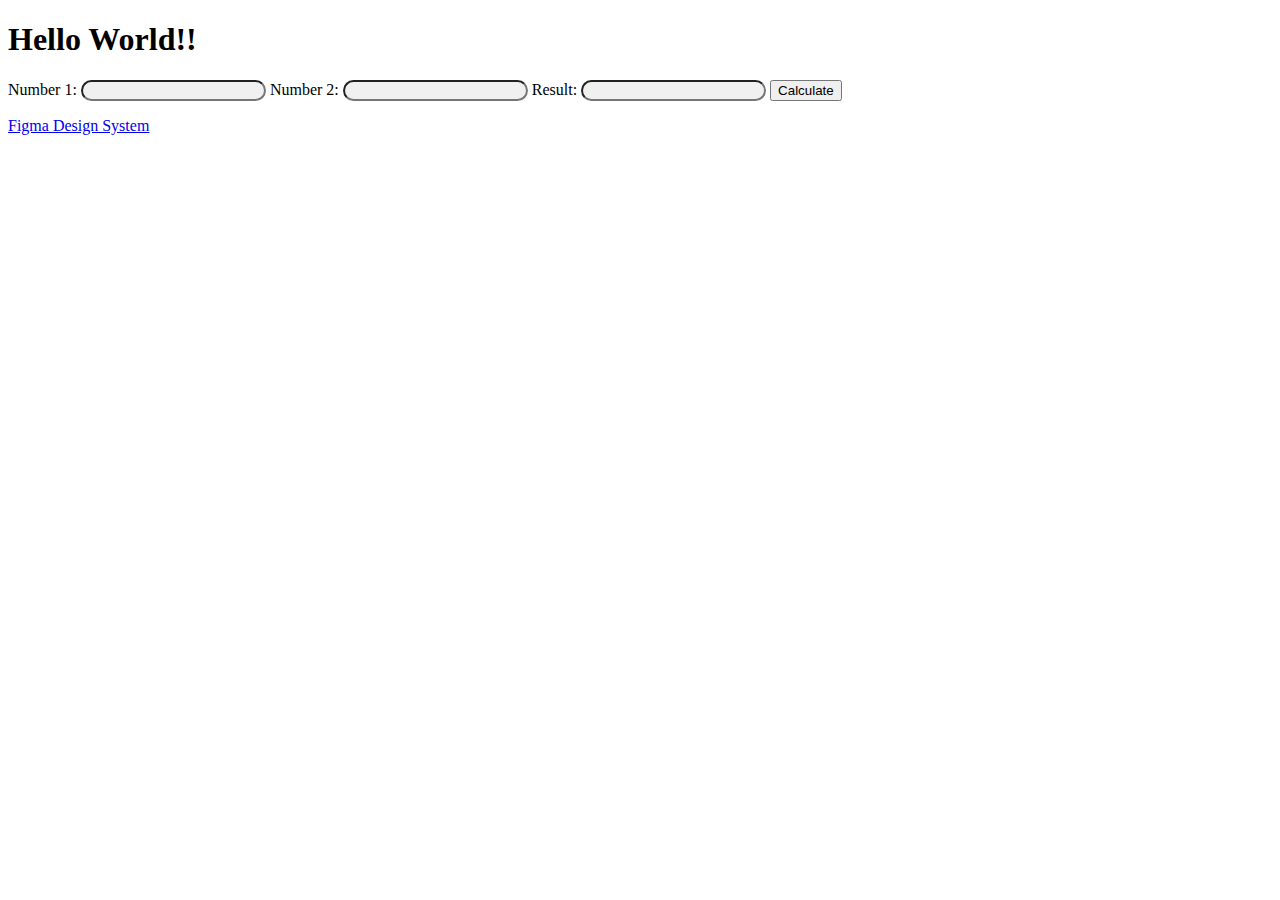
<file: index.html>
<!DOCTYPE html>
<html lang="en">
    <head>
        <meta charset="UTF-8">
        <meta name="viewport" content="width=device-width, initial-scale=1.0">
        <title>Document</title>

        <link rel="stylesheet" href="style.css">
    </head>
    <body>
        <h1>Hello World!!</h1>
        <label for="num1">Number 1:</label>
        <input type="number" id="num1">

        <label for="num2">Number 2:</label>
        <input type="number" id="num2">

        <label for="result">Result:</label>
        <input type="number" id="result">

        <button onclick="calculate()">Calculate</button>

        <p><a
                href="https://www.figma.com/design/VhVhhZ3LJZkS2CQ2jV3CLs/Figma_EX?node-id=0-1&t=Ok90ayy64mdCkdlM-1"
                target="_blank">Figma Design System</a></p>
                
        <script src="script.js"></script>
    </body>
</html>
</file>
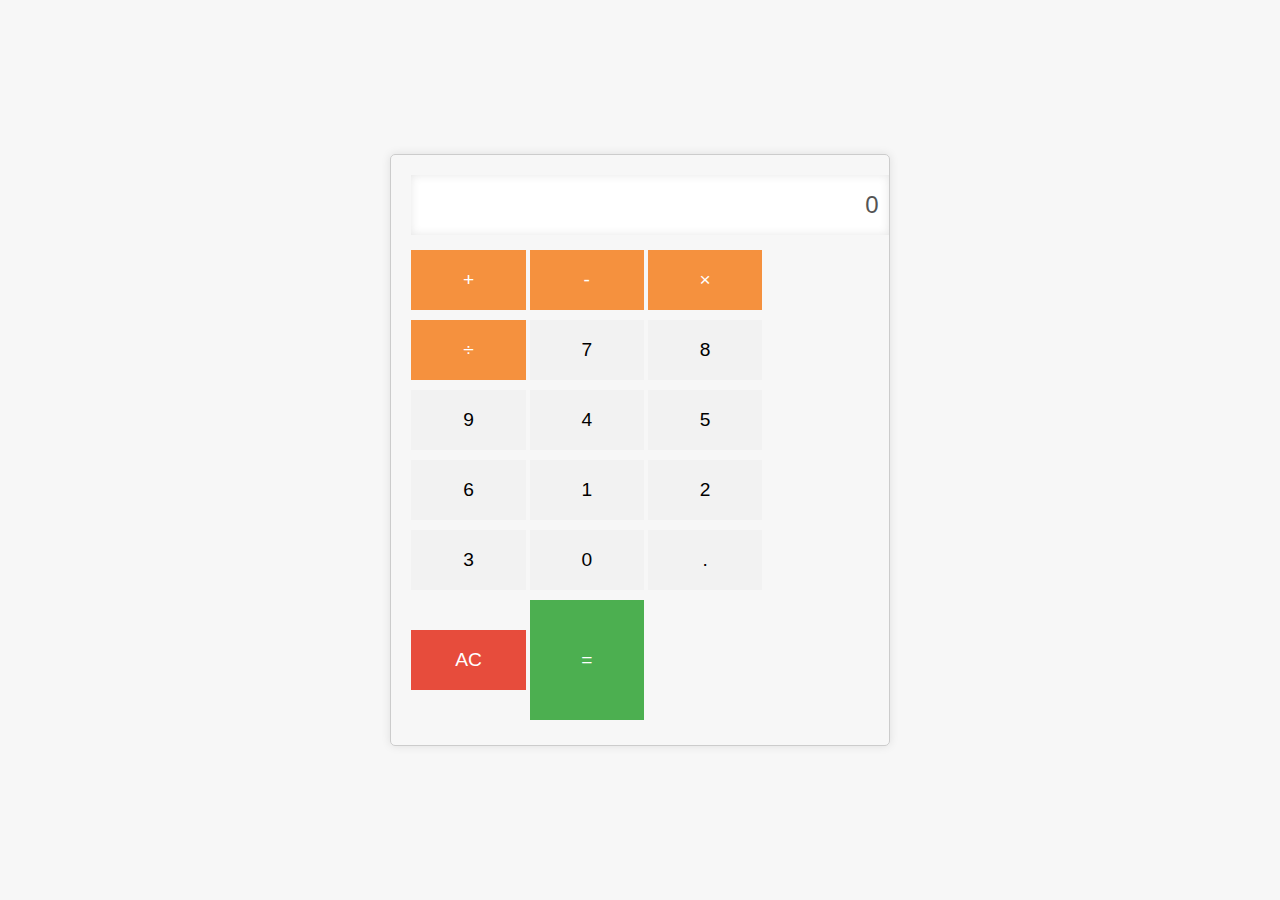
<file: Calculate.html>
<!DOCTYPE html>
<html lang="en">
    <head>
        <meta charset="UTF-8">
        <meta name="viewport" content="width=device-width, initial-scale=1.0">
        <title>Calculator</title>
        <link rel="stylesheet" href="styles_1.css"> <!-- Optional for styling -->
        <script defer src="calculator.js"></script>
        <!-- JavaScript for functionality -->
    </head>
    <body>
        <div class="calculator">
            <input type="text" class="calculator-screen" value disabled />

            <div class="calculator-keys">
                <button type="button" class="operator" value="+">+</button>
                <button type="button" class="operator" value="-">-</button>
                <button type="button" class="operator"
                    value="*">&times;</button>
                <button type="button" class="operator"
                    value="/">&divide;</button>

                <button type="button" value="7">7</button>
                <button type="button" value="8">8</button>
                <button type="button" value="9">9</button>

                <button type="button" value="4">4</button>
                <button type="button" value="5">5</button>
                <button type="button" value="6">6</button>

                <button type="button" value="1">1</button>
                <button type="button" value="2">2</button>
                <button type="button" value="3">3</button>

                <button type="button" value="0">0</button>
                <button type="button" class="decimal" value=".">.</button>
                <button type="button" class="all-clear"
                    value="all-clear">AC</button>

                <button type="button" class="equal-sign operator"
                    value="=">=</button>
            </div>
        </div>
    </body>
</html>
</file>
<file: style.css>
input[type="text"],
input[type="number"] {
    background-color: #f0f0f0;
    border-radius: 30px;
}
</file>
<file: styles_1.css>
body {
    display: flex;
    justify-content: center;
    align-items: center;
    height: 100vh;
    margin: 0;
    background-color: #f7f7f7;
}

.calculator {
    border: 1px solid #ccc;
    padding: 20px;
    border-radius: 5px;
    box-shadow: 0 0 10px rgba(0, 0, 0, 0.1);
}

.calculator-screen {
    width: 100%;
    height: 40px;
    text-align: right;
    margin-bottom: 10px;
    padding: 10px;
    border: none;
    background: #fff;
    box-shadow: 0 0 10px rgba(0, 0, 0, 0.1) inset;
    font-size: 1.5em;
}

.calculator-keys button {
    height: 60px;
    width: 25%;
    font-size: 1.2em;
    margin: 5px 0;
    border: none;
    background: #f2f2f2;
    cursor: pointer;
    transition: background 0.3s ease;
}

.calculator-keys button.operator {
    background: #f5913e;
    color: #fff;
}

.calculator-keys button.equal-sign {
    background: #4caf50;
    color: #fff;
    height: calc(60px * 2);
}

.calculator-keys button.all-clear {
    background: #e74c3c;
    color: #fff;
}

.calculator-keys button:hover {
    background: #d4d4d4;
}
</file>
